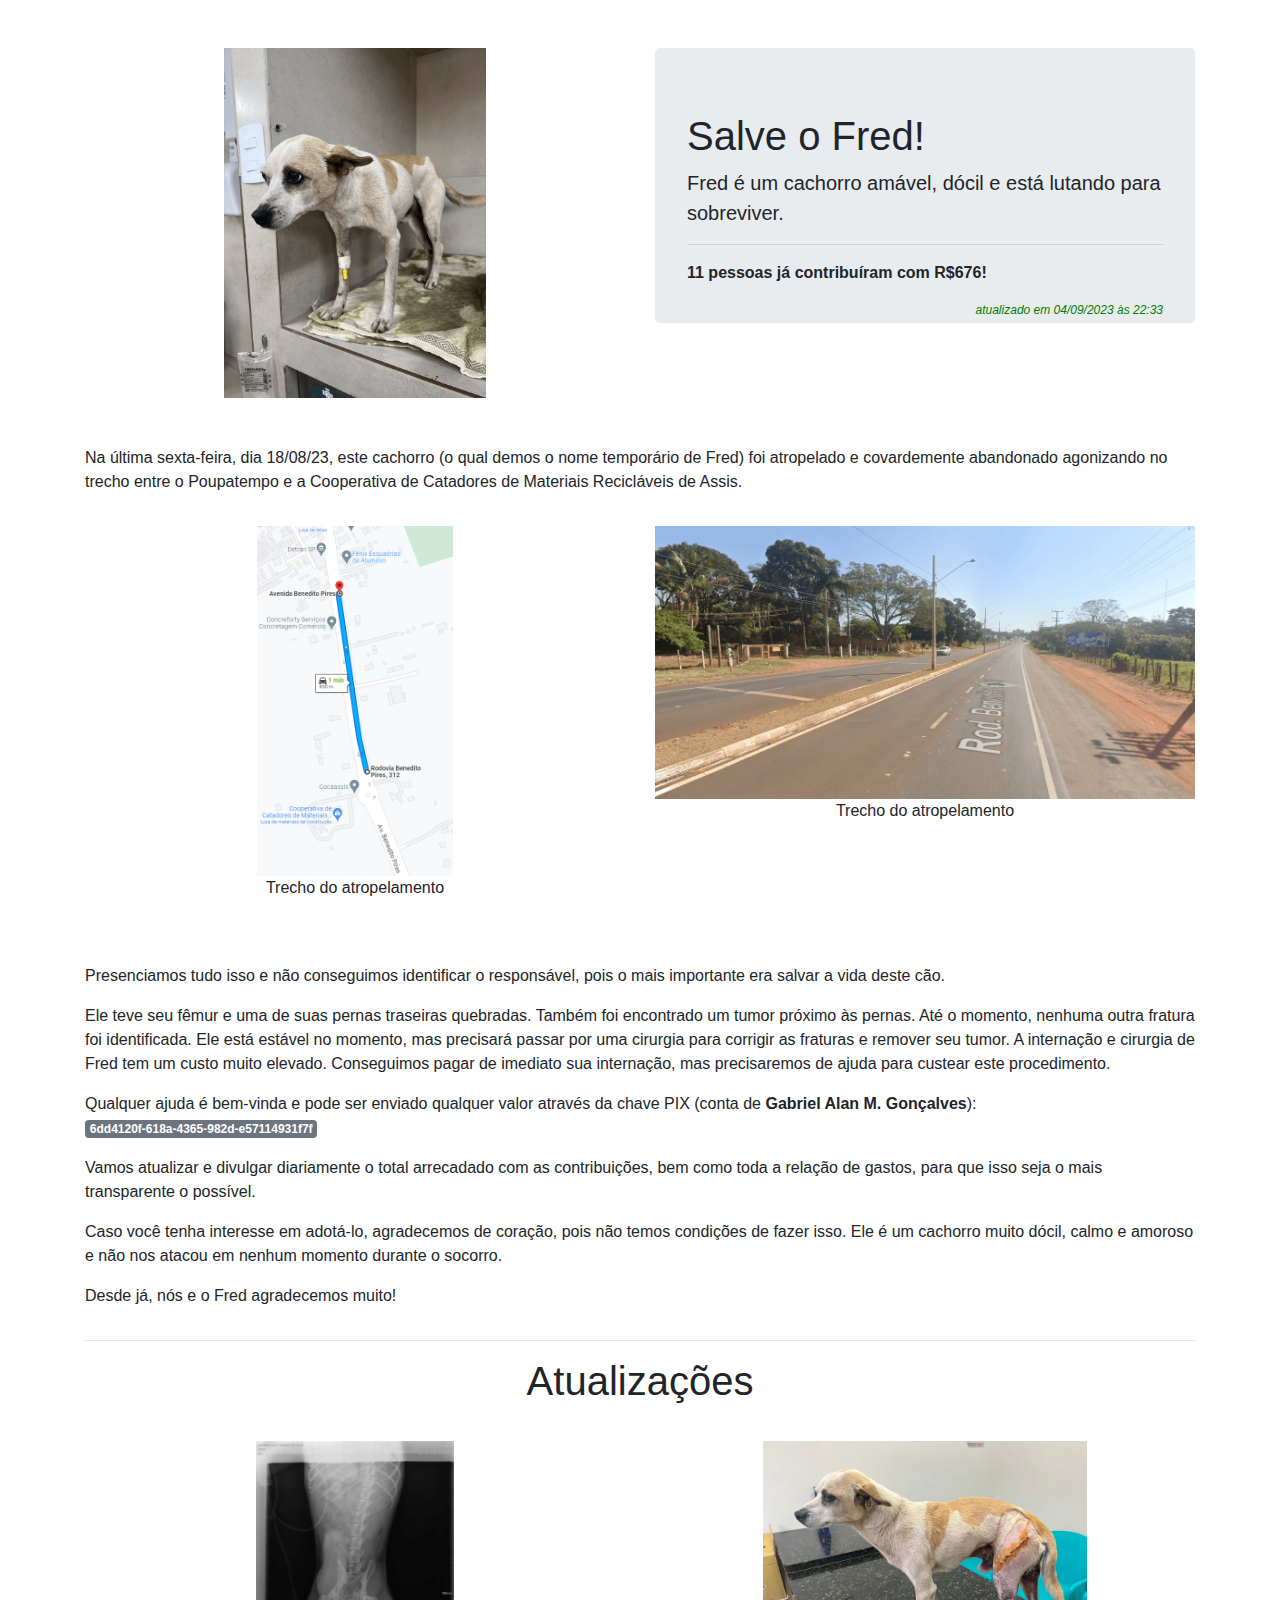
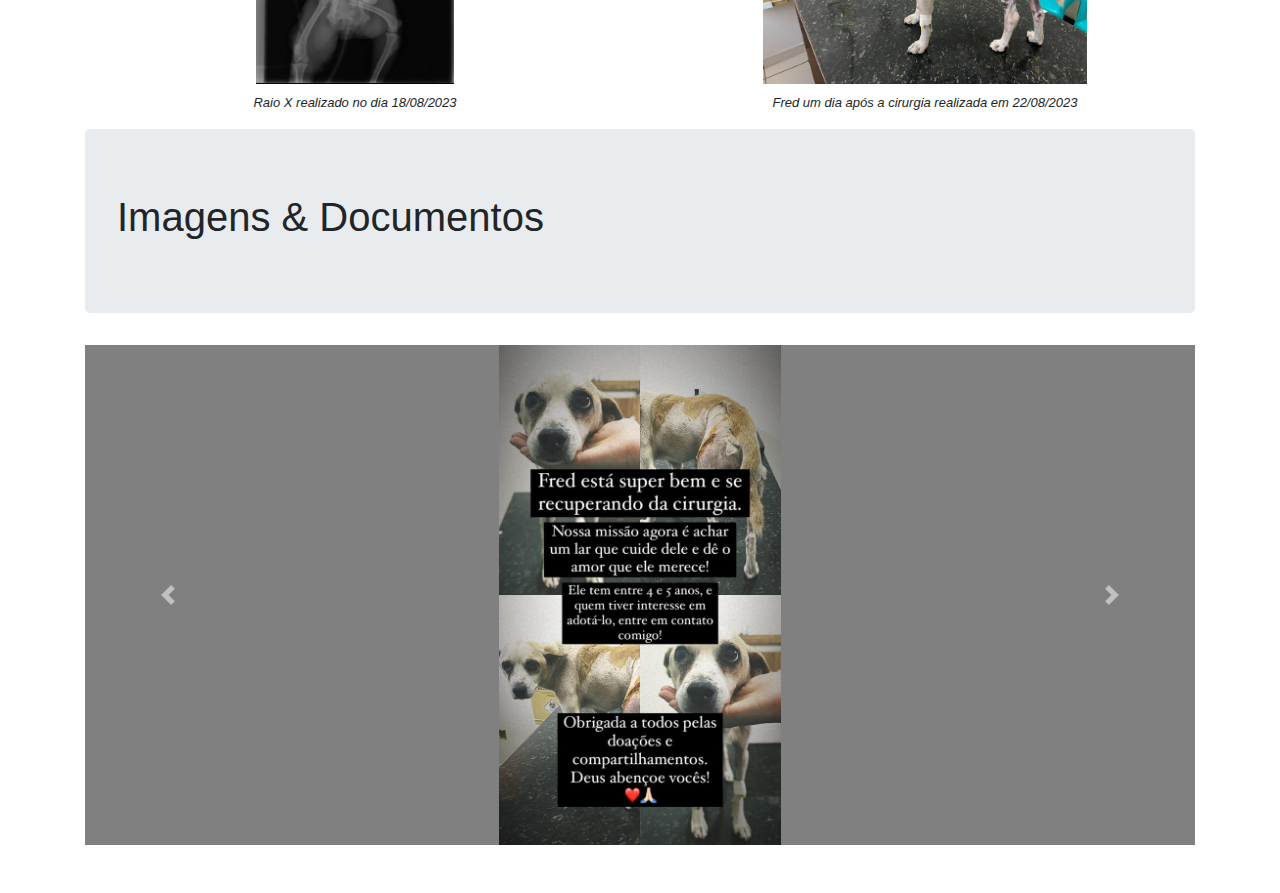
<file: salve-o-fred/index.html>
<!DOCTYPE html>
<html lang="en">

<head>
    <meta charset="UTF-8">
    <meta name="viewport" content="width=device-width, initial-scale=1.0">
    <title>Salve o Fred</title>
    <link rel="stylesheet" href="https://cdn.jsdelivr.net/npm/bootstrap@4.0.0/dist/css/bootstrap.min.css"
        integrity="sha384-Gn5384xqQ1aoWXA+058RXPxPg6fy4IWvTNh0E263XmFcJlSAwiGgFAW/dAiS6JXm" crossorigin="anonymous">
    <script src="https://code.jquery.com/jquery-3.2.1.slim.min.js"
        integrity="sha384-KJ3o2DKtIkvYIK3UENzmM7KCkRr/rE9/Qpg6aAZGJwFDMVNA/GpGFF93hXpG5KkN"
        crossorigin="anonymous"></script>
    <script src="https://cdn.jsdelivr.net/npm/popper.js@1.12.9/dist/umd/popper.min.js"
        integrity="sha384-ApNbgh9B+Y1QKtv3Rn7W3mgPxhU9K/ScQsAP7hUibX39j7fakFPskvXusvfa0b4Q"
        crossorigin="anonymous"></script>
    <script src="https://cdn.jsdelivr.net/npm/bootstrap@4.0.0/dist/js/bootstrap.min.js"
        integrity="sha384-JZR6Spejh4U02d8jOt6vLEHfe/JQGiRRSQQxSfFWpi1MquVdAyjUar5+76PVCmYl"
        crossorigin="anonymous"></script>
    <link rel="stylesheet" href="../index.css">
</head>

<body>
    <br><br>
    <div class="container">
        <div class="row">
            <div class="col-md-6 col-12 mb-5">
                <div class="d-flex justify-content-center">
                    <img src="../assets/fred-1.png" alt="1ª Foto do Fred" class="fotos">
                </div>
            </div>
            <div class="col-md-6 col-12">
                <div class="jumbotron pb-1">
                    <div class="d-flex flex-column">
                        <div>
                            <h1 class="display-6">
                                Salve o Fred!
                            </h1>
                            <p class="lead">Fred é um cachorro amável, dócil e está lutando para sobreviver.</p>
                            <hr>
                            <p><b><span id="counter-pessoas" until="22">0</span> pessoas já contribuíram com R$<span
                                        id="counter-valor" until="991.00">0</span>!</b></p>
                        </div>
                        <div style="text-align: right; font-size: 12px; color: green;">
                            <i>
                                atualizado em 04/09/2023 às 22:33
                            </i>
                        </div>
                    </div>
                </div>
            </div>
            <div class="col-12 mb-3">
                <p> Na última sexta-feira, dia 18/08/23, este cachorro (o qual demos o nome temporário de Fred) foi
                    atropelado e covardemente abandonado agonizando no trecho entre o Poupatempo e a Cooperativa de
                    Catadores de Materiais Recicláveis de Assis.
                </p>
            </div>
            <div class="col-md-6 col-12">
                <div class="d-flex justify-content-center">
                    <img src="../assets/trecho.png" alt="Trecho do atropelamento" class="fotos">
                </div>
                <p style="text-align: center;">Trecho do atropelamento</p>
                <br>
                <br>
            </div>
            <div class="col-md-6 col-12">
                <div class="d-flex justify-content-center">
                    <img src="../assets/street-view.png" alt="Trecho do atropelamento" class="foto-larga">
                </div>
                <p style="text-align: center;">Trecho do atropelamento</p>
                <br>
                <br>
            </div>
            <div class="col-12">
                <p>Presenciamos tudo isso e não conseguimos identificar o responsável, pois o mais importante era salvar
                    a vida deste cão. </p>
                <p>Ele teve seu fêmur e uma de suas pernas traseiras quebradas. Também foi encontrado um tumor próximo
                    às pernas. Até o momento, nenhuma outra fratura foi identificada. Ele está estável no momento, mas
                    precisará passar por uma cirurgia para corrigir as fraturas e remover seu tumor. A internação e
                    cirurgia de Fred tem um custo muito elevado. Conseguimos pagar de imediato sua internação, mas
                    precisaremos de ajuda para custear este procedimento.
                </p>
                <p> Qualquer ajuda é bem-vinda e pode ser enviado qualquer valor através da chave PIX (conta de
                    <b>Gabriel Alan M. Gonçalves</b>):
                    <button class="botao badge badge-secondary"
                        onclick="copiarTexto()">6dd4120f-618a-4365-982d-e57114931f7f</button>
                </p>
                <p>Vamos atualizar e divulgar diariamente o total arrecadado com as contribuições, bem como toda a
                    relação de gastos, para que isso seja o
                    mais transparente o possível. </p>
                <p>Caso você tenha interesse em adotá-lo, agradecemos de coração, pois não temos condições de fazer
                    isso. Ele é um cachorro muito dócil, calmo e amoroso e não nos atacou em nenhum momento durante o
                    socorro.
                <p>Desde já, nós e o Fred agradecemos muito!</p>
            </div>
            <hr>
            <div class="col-12" style="text-align: center;">
                <hr>
                <h1>Atualizações</h1>
            </div>
            <div class="col-md-6 col-12">
                <div class="cartao mt-2">
                    <img src="../assets/raio-x.jpg" class="imagem-cartao">
                    <div><i style="font-size: 13px;">Raio X realizado no dia 18/08/2023</i></div>
                </div>
            </div>
            <div class="col-md-6 col-12">
                <div class="cartao mt-2">
                    <img src="../assets/fred-operado.jpeg" class="imagem-cartao">
                    <div><i style="font-size: 13px;">Fred um dia após a cirurgia realizada em 22/08/2023</i></div>
                </div>
            </div>
            

            <div class="col-12 mt-2">
                <div class="jumbotron">
                    <h1 class="display-6">
                        Imagens & Documentos
                    </h1>
                </div>
            </div>
            <div class="col-12">
                <div id="carouselExampleControls" class="carousel slide" data-ride="carousel">
                    <div class="carousel-inner">
                        <div class="carousel-item active">
                            <div class="d-flex justify-content-center" style="background-color: grey;">
                                <img class="fotos-2" src="../assets/divulgacao-4.jpeg" alt="Second slide">
                            </div>
                        </div>
                        <div class="carousel-item">
                            <div class="d-flex justify-content-center" style="background-color: grey;">
                                <img class="fotos-2" src="../assets/divulgacao-3.jpeg" alt="Second slide">
                            </div>
                        </div>
                        <div class="carousel-item">
                            <div class="d-flex justify-content-center" style="background-color: grey;">
                                <img class="fotos-2" src="../assets/cirurgia.png" alt="Second slide">
                            </div>
                        </div>
                        <div class="carousel-item">
                            <div class="d-flex justify-content-center" style="background-color: grey;">
                                <img class="fotos-2" src="../assets/divulgacao-2.jpeg" alt="Second slide">
                            </div>
                        </div>
                    </div>
                    <a class="carousel-control-prev" href="#carouselExampleControls" role="button" data-slide="prev">
                        <span class="carousel-control-prev-icon" aria-hidden="true"></span>
                        <span class="sr-only">Previous</span>
                    </a>
                    <a class="carousel-control-next" href="#carouselExampleControls" role="button" data-slide="next">
                        <span class="carousel-control-next-icon" aria-hidden="true"></span>
                        <span class="sr-only">Next</span>
                    </a>
                </div>
            </div>
        </div>
    </div>
    <br><br>
    <script src="../index.js"></script>
</body>

</html>
</file>
<file: index.css>
.quadrado {
    height: 200px;
    width: 200px;
    padding-top: 20px;
    padding-left: 20px;
    
}

.quadrado-menor {
    height: 50%;
    width: 50%;
    border-radius: 10px;
    border-top-left-radius: 0px;
}

.fonte-padrao{
    text-align: center;
    color: white;
}

.fotos {
    height: 350px;
}

.fotos-2 {
    height: 500px;
}

.botao {
    border: 0px;
    cursor: pointer;
}

.foto-larga {
    width: 100%;
}

.cartao {
    height: 300px;
    width: 100%;
    padding-top: 20px;
    padding-bottom: 7.5px;
    display: flex;
    flex-direction: column;
    justify-content: space-between;
    align-items: center;
}

.imagem-cartao {
    height: calc(100% - 30px);
}
</file>
